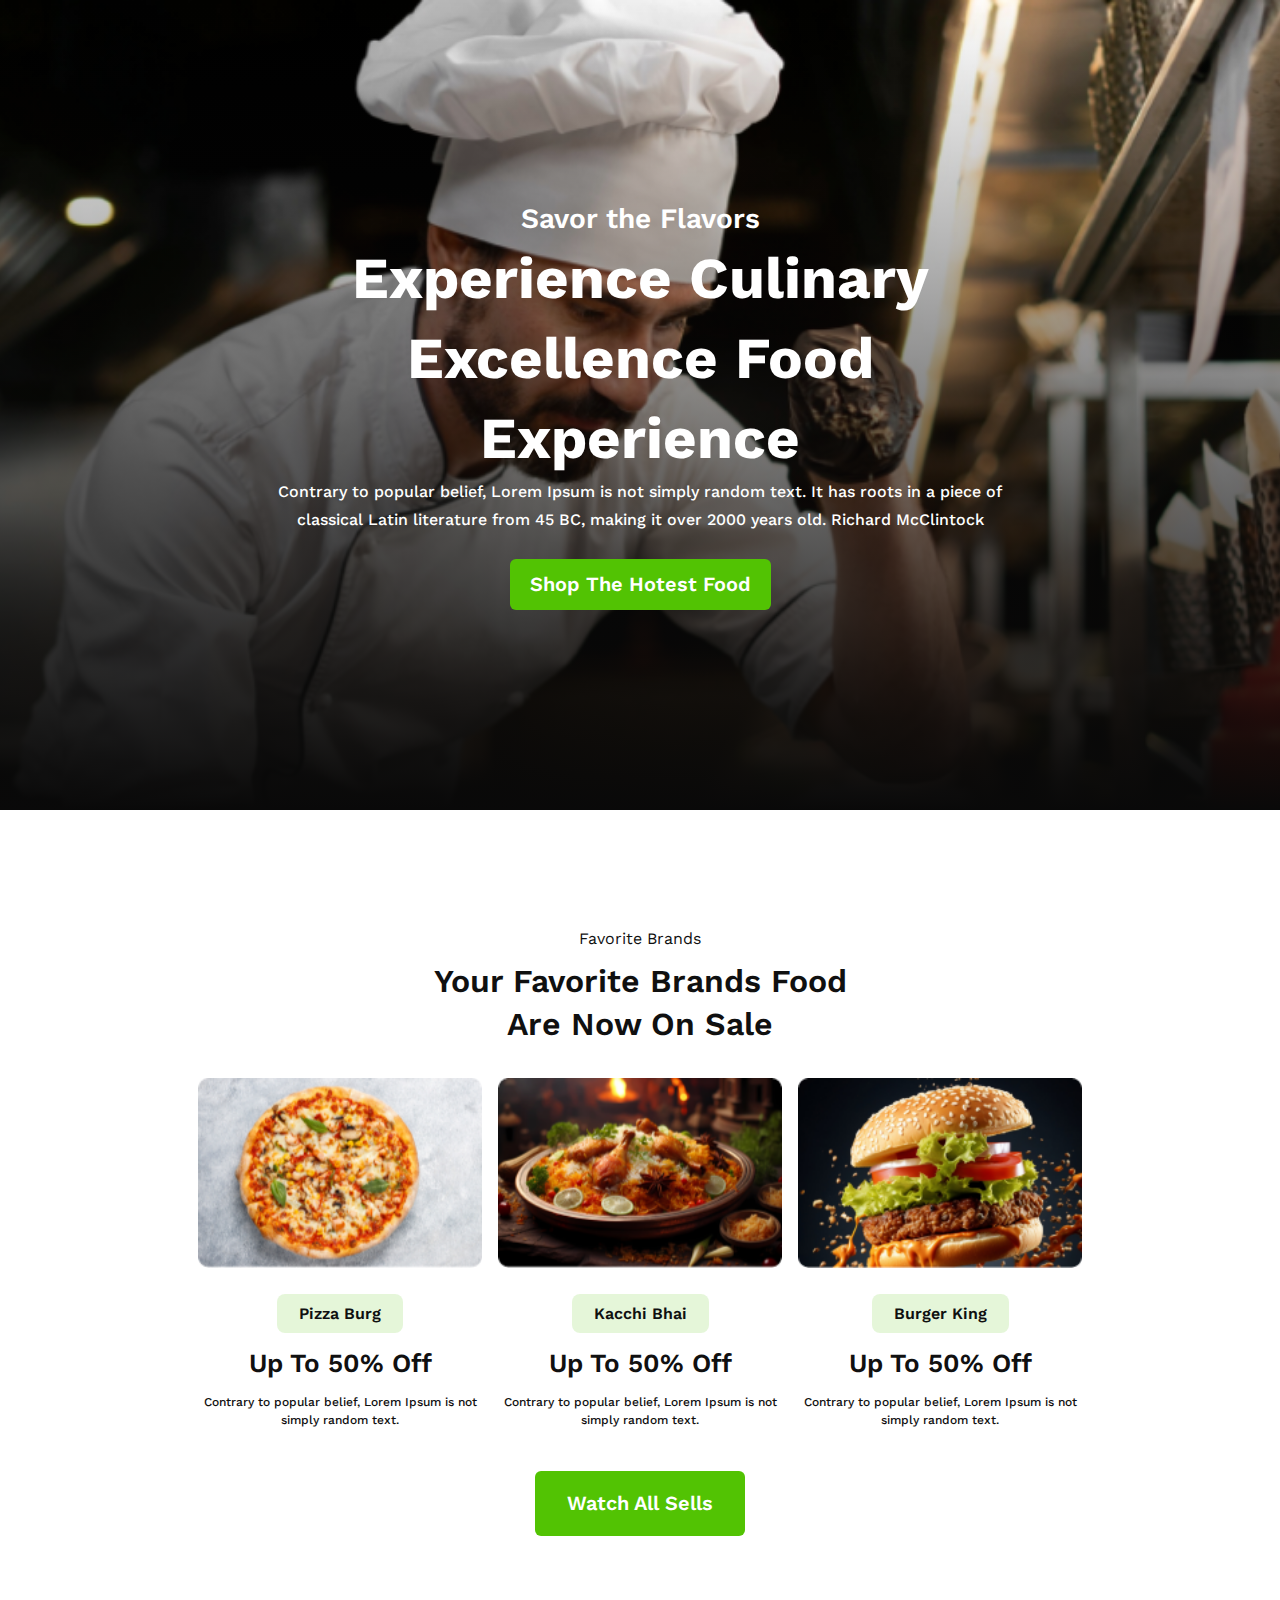
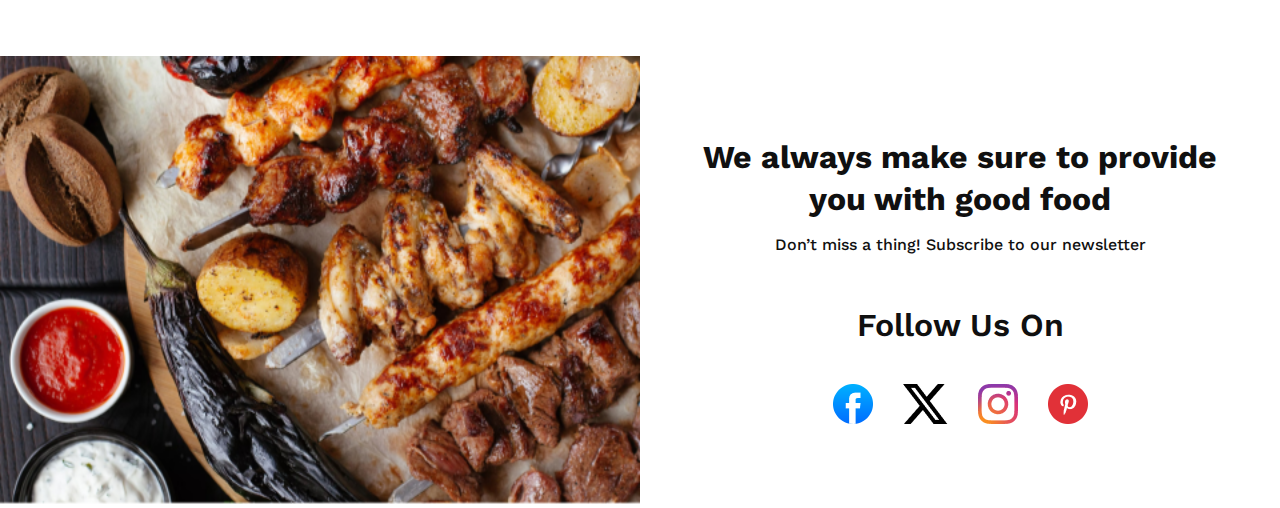
<file: UI-Component/index.html>
<!DOCTYPE html>
<html lang="en">

<head>
    <meta charset="UTF-8">
    <meta name="viewport" content="width=device-width, initial-scale=1.0">
    <title>UI Component</title>
    <link rel="stylesheet" href="./style.css">
</head>

<body>
    <header>

    </header>
    <main class="container">
        <section class="banar">
            <div class="content">
                <h3 class="subtitle">Savor the Flavors</h3>
                <h1 class="banar_heading">Experience Culinary Excellence Food Experience</h1>
                <div class="pera">
                    <p>Contrary to popular belief, Lorem Ipsum is not simply random text. It has roots in a piece of
                        classical Latin literature from 45 BC, making it over 2000 years old. Richard McClintock</p>
                </div>
                <div class="">
                    <button class="banar_button">Shop The Hotest Food</button>
                </div>
            </div>
        </section>
        <section>
            <div class="Card_container">
                <div class="card_content">
                    <div class="">
                        <p class="card_headsubtitle">Favorite Brands</p>
                        <h2 class="card_headtitle">Your Favorite Brands Food Are Now On Sale</h2>
                    </div>
                    <div class="card_figure">
                        <div class="">
                            <img class="card_image" src="./assets/pizza.png" alt="">
                            <div class="card_content">
                                <div class="tag_contain"> <span class="card_tag">Pizza Burg</span>
                                </div>
                                <h5 class="card_title">Up To 50% Off</h5>
                                <p class="card_details">Contrary to popular belief, Lorem Ipsum is not simply random
                                    text.</p>
                            </div>
                        </div>
                        <div class="">
                            <img class="card_image" src="./assets/biriyani.png" alt="">
                            <div class="card_content">
                                <div class="tag_contain"> <span class="card_tag">Kacchi Bhai</span>
                                </div>
                                <h5 class="card_title">Up To 50% Off</h5>
                                <p class="card_details">Contrary to popular belief, Lorem Ipsum is not simply random
                                    text.</p>
                            </div>
                        </div>
                        <div class="">
                            <img class="card_image" src="./assets/burger.png" alt="">
                            <div class="card_content">
                                <div class="tag_contain"> <span class="card_tag">Burger King</span>
                                </div>
                                <h5 class="card_title">Up To 50% Off</h5>
                                <p class="card_details">Contrary to popular belief, Lorem Ipsum is not simply random
                                    text.</p>
                            </div>
                        </div>
                    </div>
                </div>
                <div class="btn_container">
                    <button class="cardbtn">Watch All Sells</button>
                </div>
            </div>
        </section>
        <section>
            <div class="about_container">
                <div class="about_figure">
                    <img class="about_image" src="./assets/foods.png" alt="">
                </div>
                <div class="about_all">
                    <div class="about_content">
                        <h5 class="about_title">We always make sure to provide you with good food</h5>
                        <p class="about_details">Don’t miss a thing! Subscribe to our newsletter</p>
                        <p class="follow">Follow Us On</p>
                        <div class="social">
                            <div class="">
                                <img src="./assets/Group 1.png" alt="">
                            </div>
                            <div class="">
                                <img src="./assets/Vector.png" alt="">
                            </div>
                            <div class="">
                                <img src="./assets/instagram-2016-5 1.png" alt="">
                            </div>
                            <div class="">
                                <img src="./assets/pinterest-3 1.png" alt="">
                            </div>
                        </div>
                    </div>
                </div>
            </div>
        </section>
    </main>
    <footer>

    </footer>
</body>

</html>
</file>
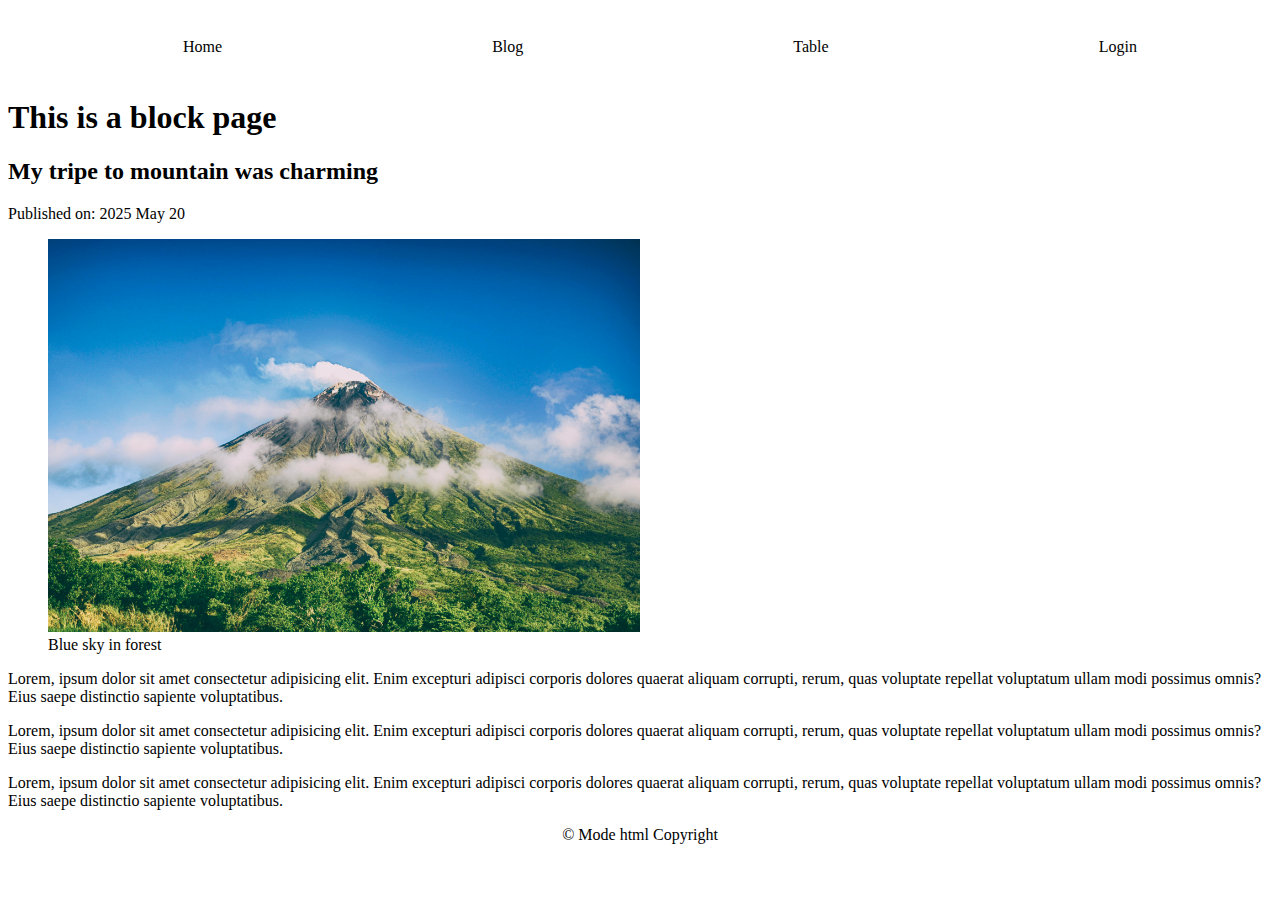
<file: more-html/blog.html>
<!DOCTYPE html>
<html lang="en">

<head>
    <meta charset="UTF-8">
    <meta name="viewport" content="width=device-width, initial-scale=1.0">
    <title>Blog</title>
    <link rel="stylesheet" href="./style.css">
</head>

<body>
    <header>
        <nav>
            <ul>
                <li><a href="./media.html">Home</a></li>
                <li><a href="./blog.html">Blog</a></li>
                <li><a href="./table.html">Table</a></li>
                <li><a href="./login.html">Login</a></li>
            </ul>
        </nav>
    </header>
    <main>
        <div class="">
            <h1>This is a block page</h1>
        </div>
        <article>
            <header>
                <h2>My tripe to mountain was charming</h2>
                <p>Published on: <time datetime="2025-05-20">2025 May 20</time></p>
            </header>
            <figure>
                <img src="./assets/pexels-chiecharon-913215.jpg" alt="">
                <figcaption>
                    Blue sky in forest
                </figcaption>
            </figure>
            <section>
                <p>Lorem, ipsum dolor sit amet consectetur adipisicing elit. Enim excepturi adipisci corporis dolores quaerat aliquam corrupti, rerum, quas voluptate repellat voluptatum ullam modi possimus omnis? Eius saepe distinctio sapiente voluptatibus.</p>
            </section>
            <section>
                <p>Lorem, ipsum dolor sit amet consectetur adipisicing elit. Enim excepturi adipisci corporis dolores quaerat aliquam corrupti, rerum, quas voluptate repellat voluptatum ullam modi possimus omnis? Eius saepe distinctio sapiente voluptatibus.</p>
                <p>Lorem, ipsum dolor sit amet consectetur adipisicing elit. Enim excepturi adipisci corporis dolores quaerat aliquam corrupti, rerum, quas voluptate repellat voluptatum ullam modi possimus omnis? Eius saepe distinctio sapiente voluptatibus.</p>
            </section>
        </article>
    </main>
    <footer>
        <p><span> &copy;</span> Mode html Copyright</p>
    </footer>
</body>

</html>
</file>
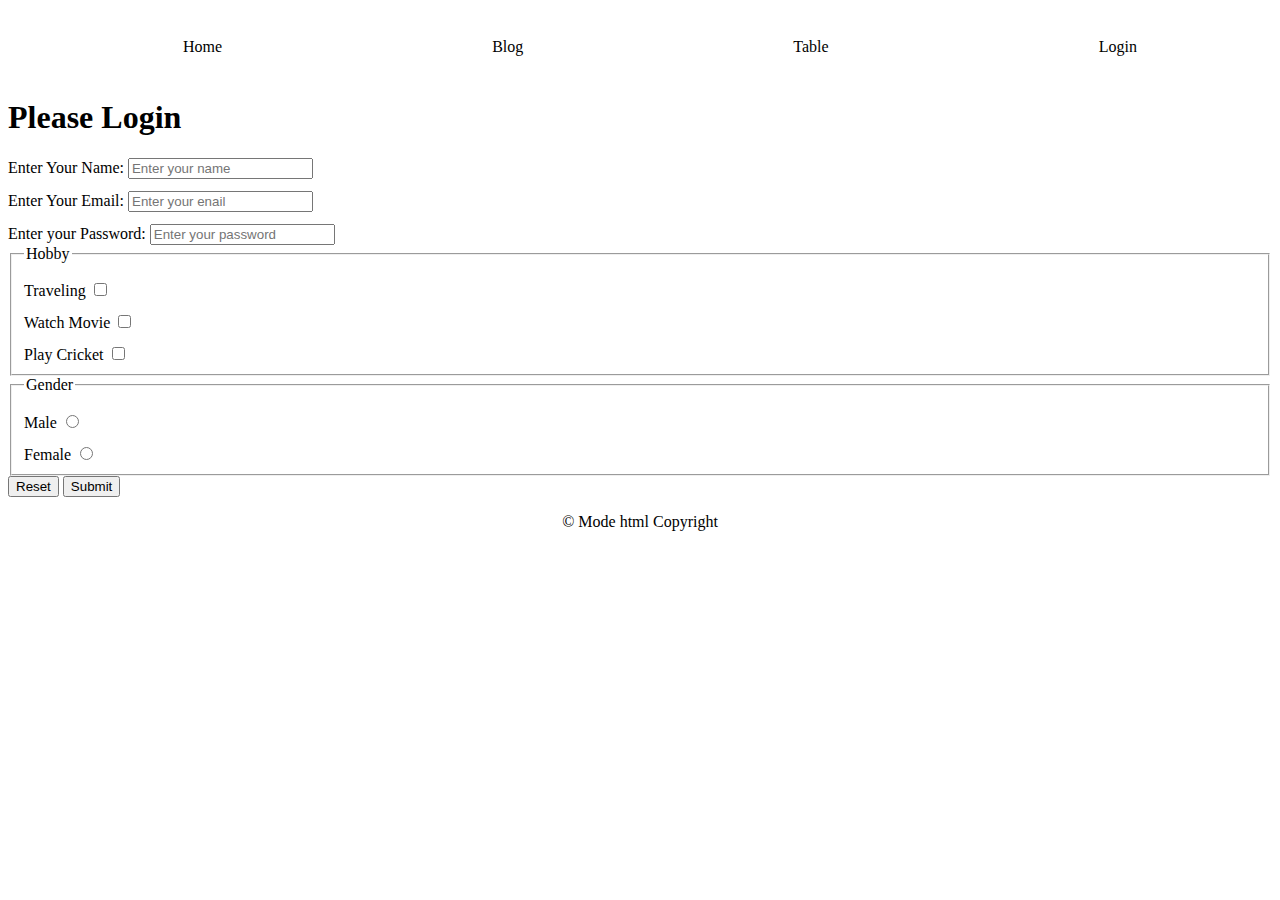
<file: more-html/login.html>
<!DOCTYPE html>
<html lang="en">

<head>
    <meta charset="UTF-8">
    <meta name="viewport" content="width=device-width, initial-scale=1.0">
    <title>Login</title>
    <link rel="stylesheet" href="./style.css">
    <style>
        @import url('https://fonts.googleapis.com/css2?family=Roboto:ital,wght@0,100..900;1,100..900&display=swap');
    </style>
</head>

<body>
        <header>
        <nav>
            <ul>
                <li><a href="./media.html">Home</a></li>
                <li><a href="./blog.html">Blog</a></li>
                <li><a href="./table.html">Table</a></li>
                <li><a href="./login.html">Login</a></li>
            </ul>
        </nav>
    </header>
        <h1>Please Login</h1>

    <main>
        <form>
            <label for="">
                Enter Your Name: 
                <input type="text" placeholder="Enter your name">
            </label>
            <label for="">
                Enter Your Email:
                <input type="email" name="" placeholder="Enter your enail">
            </label>
            <label for="">
                Enter your Password: 
                <input type="password" name="" placeholder="Enter your password">
            </label>
            <fieldset>
                <legend>Hobby</legend>
                <label for="hobby">Traveling
                    <input type="checkbox" name="" id="">
                </label>
                <label for="hobby">Watch Movie
                    <input type="checkbox" name="" id="">
                </label>
                <label for="hobby">Play Cricket
                    <input type="checkbox" name="" id="">
                </label>
                
            </fieldset>
            <fieldset>
                <legend>Gender</legend>
                <label for="gender">Male <input type="radio" name="gender" id=""></label>
                <label for="gender">Female <input type="radio" name="gender" id=""></label>
            </fieldset>
            <input type="reset" value="Reset">
            <input type="submit" value="Submit">
        </form>
    </main>
    <footer>
        <p><span>	&copy;</span> Mode html Copyright</p>
    </footer>
</body>

</html>
</file>
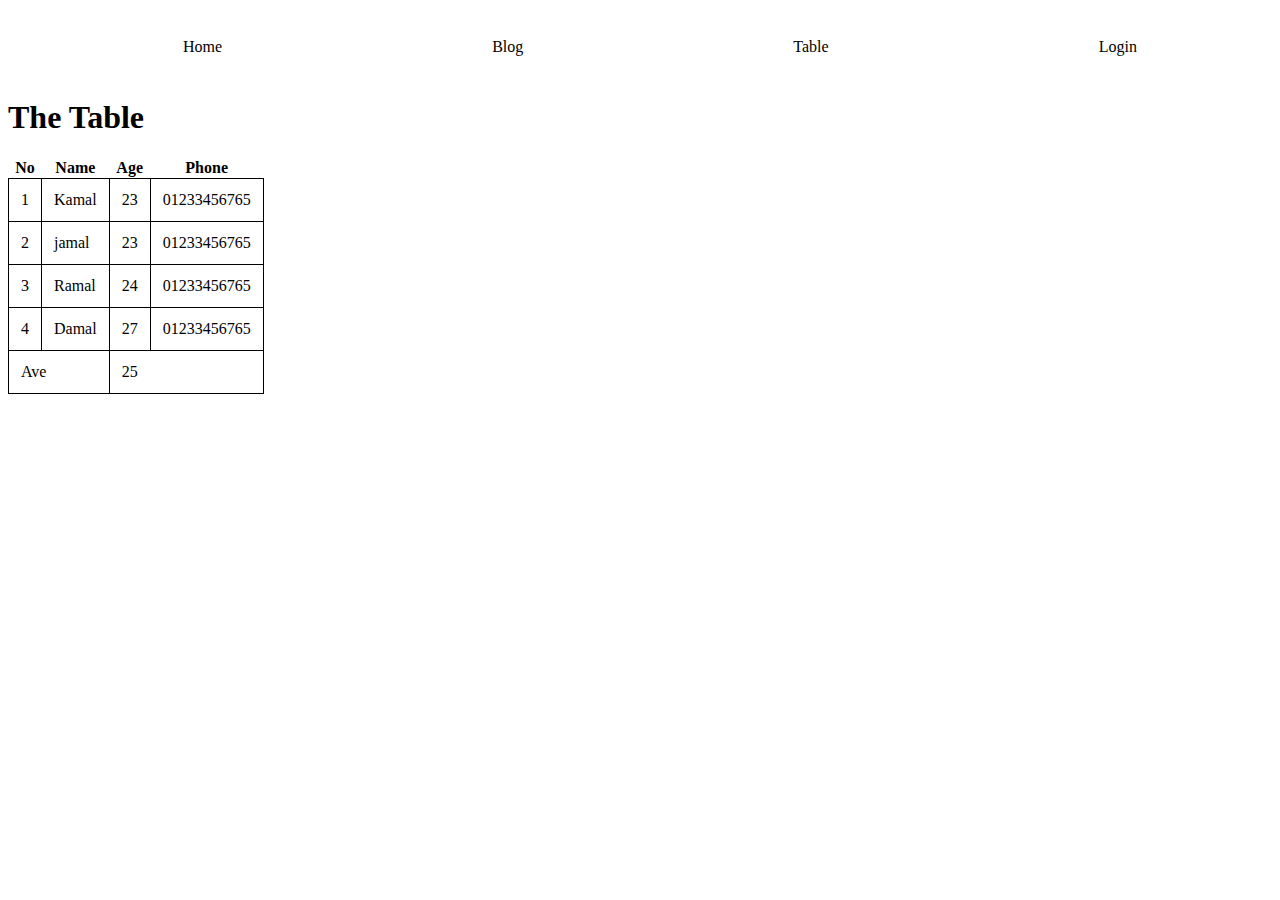
<file: more-html/table.html>
<!DOCTYPE html>
<html lang="en">

<head>
    <meta charset="UTF-8">
    <meta name="viewport" content="width=device-width, initial-scale=1.0">
    <title>The Table</title>
    <link rel="stylesheet" href="./style.css">
    <style>
        @import url('https://fonts.googleapis.com/css2?family=Roboto:ital,wght@0,100..900;1,100..900&display=swap');
    </style>
</head>

<body>
    <header>
        <nav>
            <ul>
                <li><a href="./media.html">Home</a></li>
                <li><a href="./blog.html">Blog</a></li>
                <li><a href="./table.html">Table</a></li>
                <li><a href="./login.html">Login</a></li>
            </ul>
        </nav>
    </header>

    <h1>The Table</h1>

    <main>
        <table>
            <thead>
                <tr>
                    <th>No</th>
                    <th>Name</th>
                    <th>Age</th>
                    <th>Phone</th>

                </tr>
            </thead>
            <tbody>
                <tr>
                    <td>1</td>
                    <td>Kamal</td>
                    <td>23</td>
                    <td>01233456765</td>
                </tr>
                <tr>
                    <td>2</td>
                    <td>jamal</td>
                    <td>23</td>
                    <td>01233456765</td>
                </tr>
                <tr>
                    <td>3</td>
                    <td>Ramal</td>
                    <td>24</td>
                    <td>01233456765</td>
                </tr>
                <tr>
                    <td>4</td>
                    <td>Damal</td>
                    <td>27</td>
                    <td>01233456765</td>
                </tr>
            </tbody>
            <tfoot>
                <tr>
                    <td colspan="2">Ave</td>
                    <td colspan="2">25</td>
                </tr>
            </tfoot>
        </table>
    </main>
</body>

</html>
</file>
<file: UI-Component/style.css>
@import url('https://fonts.googleapis.com/css2?family=Roboto:ital,wght@0,100..900;1,100..900&family=Work+Sans:ital,wght@0,100..900;1,100..900&display=swap');

* {
    padding: 0;
    margin: 0;
    box-sizing: border-box;
}

body {
    font-family: "Work Sans", sans-serif;
}

.container {
    /* max-width: 94%; */
    margin: 0 auto;
}

.banar {
    background-image: url(./assets/hero-bg.png);
    background-position: center;
    background-repeat: no-repeat;
    background-size: cover;
}

.content {
    padding: 200px 260px 200px;
    text-align: center;
    color: rgba(255, 255, 255, 1);
    background: linear-gradient(360.00deg, rgba(9.2, 8.93, 8.93, 1), rgba(16, 16, 16, 0) 100%);
}

.subtitle {
    font-family: Work Sans;
    font-style: SemiBold;
    font-size: 28px;
    font-weight: 600;
    line-height: 38px;
}

.banar_heading {
    font-family: Work Sans;
    font-style: Bold;
    font-size: 58px;
    font-weight: 700;
    line-height: 80px;
    padding-top: 15px 0 24px;
}

.pera {
    display: flex;
    justify-content: center;
    padding-bottom: 25px;
}

p {
    font-family: Work Sans;
    font-style: Medium;
    font-size: 16px;
    font-weight: 500;
    line-height: 28px;
    width: 845px;
}

.banar_button {
    color: rgba(255, 255, 255, 1);
    background-color: rgba(82, 195, 3, 1);
    font-family: Work Sans;
    font-style: SemiBold;
    font-size: 20px;
    font-weight: 600;
    line-height: 23px;
    letter-spacing: 0%;
    text-align: center;
    padding: 14px 20px;
    border: none;
    border-radius: 6px;
}

.Card_container {
    width: 884px;
    margin: 0 auto;
    padding: 120px 0;
}

.card_content {}

.card_headsubtitle {
    color: rgba(16, 16, 16, 1);

    font-family: Work Sans;
    font-style: Medium;
    font-size: 16px;
    font-weight: 400;
    line-height: 18px;
    letter-spacing: 0%;
    text-align: center;
}

.card_headtitle {
    color: rgba(16, 16, 16, 1);

    font-family: Work Sans;
    font-style: Bold;
    font-size: 32px;
    font-weight: 600;
    line-height: 43px;
    letter-spacing: 0%;
    text-align: center;
    padding-top: 12px;
    padding-bottom: 32px;
    width: 462px;
    margin: 0 auto;
}

.card_figure {
    display: flex;
    justify-content: space-between;
    align-items: center;
    gap: 16px;
}

.card_image {
    width: 100%;
    padding-bottom: 22px;
}

.card_content {
    display: flex;
    flex-direction: column;
    justify-content: center;
    align-items: center;
}

.tag_contain {
    padding: 10px 22px;
    border-radius: 8px;
    background: rgba(82, 195, 3, 0.15);
}

.card_tag {
    color: rgba(16, 16, 16, 1);

    font-family: Work Sans;
    font-style: SemiBold;
    font-size: 16px;
    font-weight: 600;
    line-height: 18px;
    letter-spacing: 0%;
    text-align: center;

}

.card_title {
    color: rgba(16, 16, 16, 1);

    font-family: Work Sans;
    font-style: SemiBold;
    font-size: 26px;
    font-weight: 600;
    line-height: 28px;
    letter-spacing: 0%;
    text-align: center;
    padding: 16px 0;
}

.card_details {
    color: rgba(16, 16, 16, 1);

    font-family: Work Sans;
    font-style: Medium;
    font-size: 12px;
    font-weight: 500;
    line-height: 18px;
    letter-spacing: 0%;
    text-align: center;
    width: 284px;
}

.btn_container {
    display: flex;
    flex-direction: row;
    justify-content: center;
    align-items: center;
    padding-top: 42px;
}

.cardbtn {
    padding: 21px 32px 21px 32px;
    color: rgba(255, 255, 255, 1);

    font-family: Work Sans;
    font-style: SemiBold;
    font-size: 20px;
    font-weight: 600;
    line-height: 23px;
    letter-spacing: 0%;
    text-align: center;
    background-color: rgba(82, 195, 3, 1);
    border: none;
    border-radius: 6px;
}

.about_container{
    display: flex;
    /* justify-content: center;  */
 align-items: center;

} 
.about_image{
    width: 100%;
}
.about_figure{
    width: 50%;
}
.about_all{
    width: 50%;
}
.about_content{
    display: flex;
    justify-content: center;
    align-items: center;
    flex-direction: column;
}
.about_title{
    color: rgba(16, 16, 16, 1);

font-family: Work Sans;
font-style: Bold;
font-size: 32px;
font-weight: 700;
line-height: 42px;
letter-spacing: 0%;
text-align: center;
width: 540px;
/* margin: 0 auto; */
}
.about_details{
    color: rgba(16, 16, 16, 1);

font-family: Work Sans;
font-style: Medium;
font-size: 16px;
font-weight: 500;
line-height: 18px;
letter-spacing: 0%;
text-align: center;
padding: 16px 0 52px;
width: 540px;
}
.follow{
    color: rgba(16, 16, 16, 1);

font-family: Work Sans;
font-style: SemiBold;
font-size: 32px;
font-weight: 600;
line-height: 38px;
letter-spacing: 0%;
text-align: center;
width: 540px;
}
.social{
    display: flex;
    justify-content: center;
    align-items: center;
    padding-top: 40px;
}
.social img{
    margin: 0 15px;
}
</file>
<file: more-html/style.css>
/* *{
    padding: 0;
    margin: 0;
} */
footer > p {
    text-align: center;
}
nav > ul {
    display: flex;
    justify-content: space-around;
    
}
nav > ul li{
    list-style: none;
}
nav > ul > li > a{
    font-size: medium;
    font-weight: 500;
    text-decoration: none;
    padding: 12px 20px;
    margin: 10px 0;
    color: black;
    /* background-color: ; */
    border-radius: 10px;
}
nav > ul > li > a:hover{
    background-color: rgb(119, 174, 176);
}
nav  ul  li a{
 text-decoration: none;
}
nav  ul  li{
    font-size: medium;
    font-weight: 500;
    text-decoration: none;
    padding: 12px 20px;
    margin: 10px 0;
    color: black;
    /* background-color: ; */
    border-radius: 10px;
}
nav  ul  li > .dropdown{
    display: none;
    position: absolute;
    background-color: lightgoldenrodyellow;
}
nav  ul  li:hover > .dropdown{
    display: block;
}
figure img{
    width: 50%;
}

label{
    display: block;
    margin-top: 12px;
}

table{
    border-collapse: collapse;
    
}
td{
    border:1px solid black;
    padding: 12px;
}
</file>
